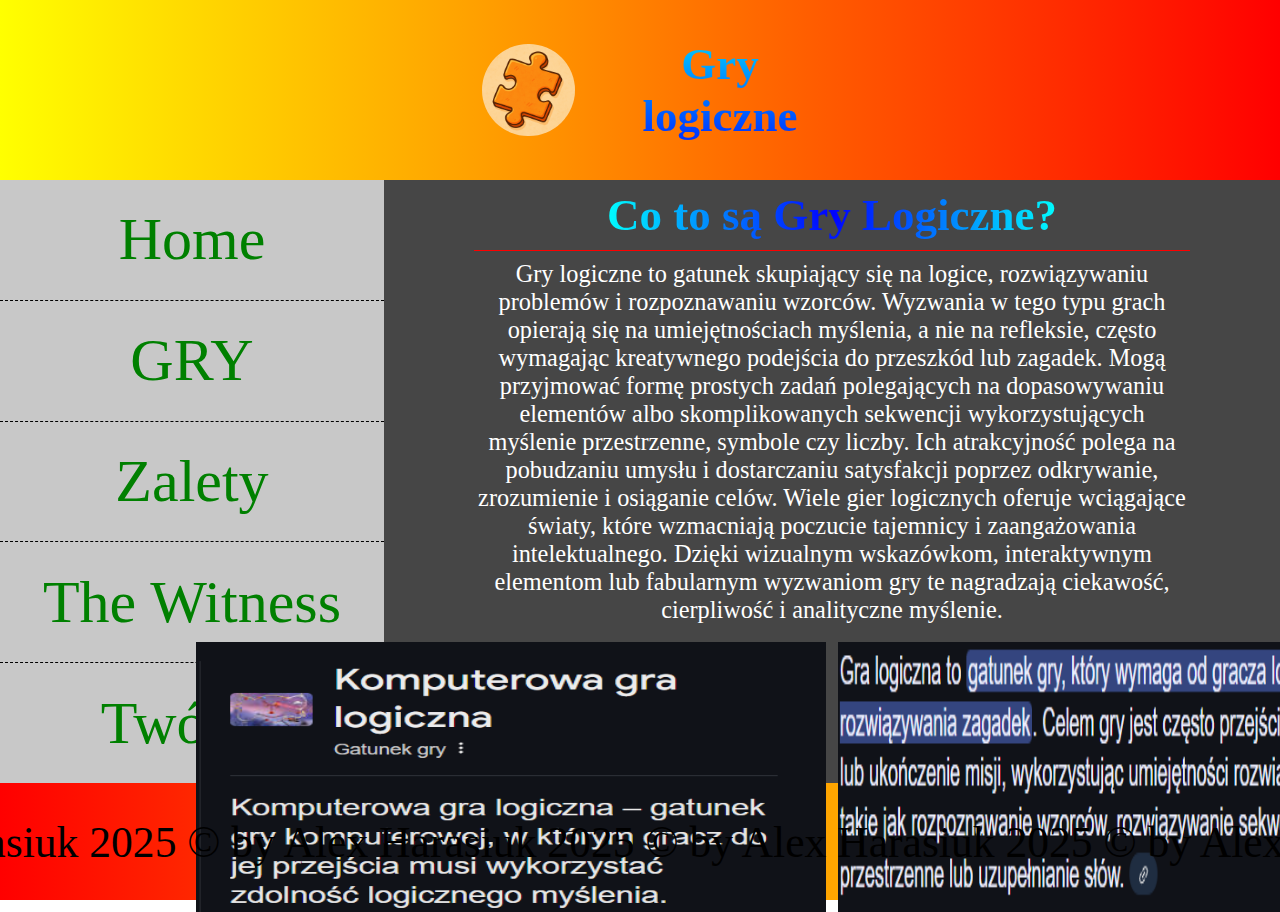
<file: index.html>
<!DOCTYPE html>
<html lang="pl">
<head>
    <meta charset="UTF-8">
    <link rel="stylesheet" href ="style.css">
    <link rel="icon" href="Multimedia/Zdjęcia/puzzle.png">
    <meta name="viewport" content="width=device-width, initial-scale=1.0 , minimal-scale=1.0">
    <title>Gry logiczne - Moje hobby</title>


</head>
<body>
    
<header>


    <figure>
        <img src ="Multimedia/Zdjęcia/puzzle.png" alt="logo" id="logo">
        <figcaption><h1>Gry logiczne</h1></figcaption>
    </figure>


</header>

<nav>
    <a href="index.html">Home</a>
    <a href="gry.html">GRY</a>
    <a href="index.html">Zalety</a>
    <a href="witness.html">The Witness</a>
    <a href="designers.html">Twórcy</a>
    

</nav>
<main id="main-home">

    
    <h1>Co to są Gry Logiczne?</h1>

    <p>Gry logiczne to gatunek skupiający się na logice, rozwiązywaniu problemów i rozpoznawaniu wzorców. Wyzwania w tego typu grach opierają się na umiejętnościach myślenia, a nie na refleksie, często wymagając kreatywnego podejścia do przeszkód lub zagadek. Mogą przyjmować formę prostych zadań polegających na dopasowywaniu elementów albo skomplikowanych sekwencji wykorzystujących myślenie przestrzenne, symbole czy liczby. Ich atrakcyjność polega na pobudzaniu umysłu i dostarczaniu satysfakcji poprzez odkrywanie, zrozumienie i osiąganie celów. Wiele gier logicznych oferuje wciągające światy, które wzmacniają poczucie tajemnicy i zaangażowania intelektualnego. Dzięki wizualnym wskazówkom, interaktywnym elementom lub fabularnym wyzwaniom gry te nagradzają ciekawość, cierpliwość i analityczne myślenie. </p>

    <div id="zdjecia">
        <img src="Multimedia/Zdjęcia/definicja.png" alt="definicja"> <img src="Multimedia/Zdjęcia/gralogiczna.png" alt="gralogiczna">
    </div>
</main>



<footer>
    <p>
        &copy; by Alex Harasiuk 2025 &copy; by Alex Harasiuk 2025 &copy; by Alex Harasiuk 2025 &copy; by Alex Harasiuk 2025
    </p>
</footer>
<script src="anim.js" defer></script>   
</body>
</html>
</file>
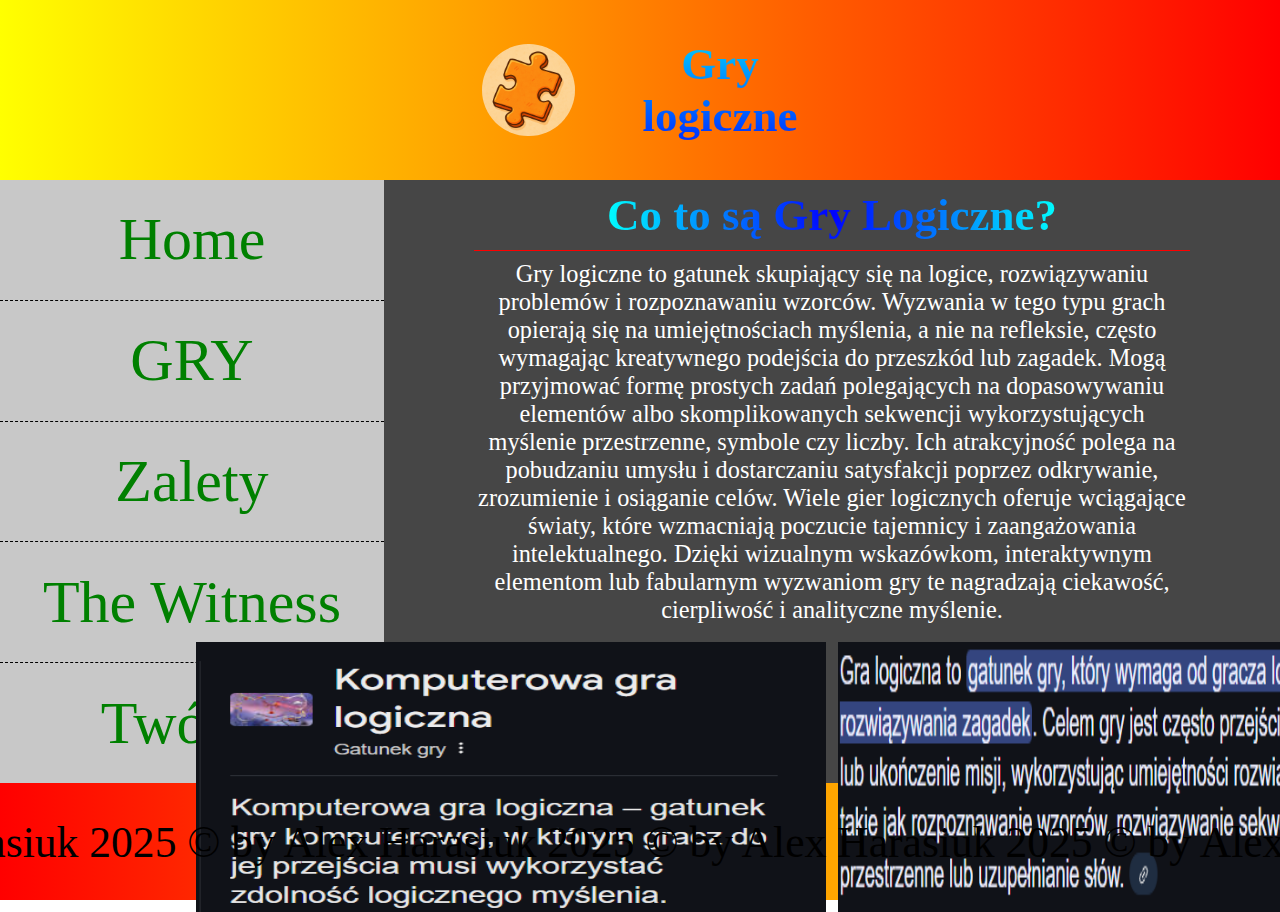
<file: HTML/index.html>
<!DOCTYPE html>
<html lang="pl">
<head>
    <meta charset="UTF-8">
    <link rel="stylesheet" href ="../CSS/style.css">
    <link rel="icon" href="../Multimedia/Zdjęcia/puzzle.png">
    <meta name="viewport" content="width=device-width, initial-scale=1.0 , minimal-scale=1.0">
    <title>Gry logiczne - Moje hobby</title>


</head>
<body>
    
<header>


    <figure>
        <img src ="../Multimedia/Zdjęcia/puzzle.png" alt="logo" id="logo">
        <figcaption><h1>Gry logiczne</h1></figcaption>
    </figure>


</header>

<nav>
    <a href="index.html">Home</a>
    <a href="gry.html">GRY</a>
    <a href="index.html">Zalety</a>
    <a href="witness.html">The Witness</a>
    <a href="designers.html">Twórcy</a>
    

</nav>
<main id="main-home">

    
    <h1>Co to są Gry Logiczne?</h1>

    <p>Gry logiczne to gatunek skupiający się na logice, rozwiązywaniu problemów i rozpoznawaniu wzorców. Wyzwania w tego typu grach opierają się na umiejętnościach myślenia, a nie na refleksie, często wymagając kreatywnego podejścia do przeszkód lub zagadek. Mogą przyjmować formę prostych zadań polegających na dopasowywaniu elementów albo skomplikowanych sekwencji wykorzystujących myślenie przestrzenne, symbole czy liczby. Ich atrakcyjność polega na pobudzaniu umysłu i dostarczaniu satysfakcji poprzez odkrywanie, zrozumienie i osiąganie celów. Wiele gier logicznych oferuje wciągające światy, które wzmacniają poczucie tajemnicy i zaangażowania intelektualnego. Dzięki wizualnym wskazówkom, interaktywnym elementom lub fabularnym wyzwaniom gry te nagradzają ciekawość, cierpliwość i analityczne myślenie. </p>

    <div id="zdjecia">
        <img src="../Multimedia/Zdjęcia/definicja.png" alt="definicja"> <img src="../Multimedia/Zdjęcia/gralogiczna.png" alt="gralogiczna">
    </div>
</main>



<footer>
    <p>
        &copy; by Alex Harasiuk 2025 &copy; by Alex Harasiuk 2025 &copy; by Alex Harasiuk 2025 &copy; by Alex Harasiuk 2025
    </p>
</footer>
<script src="../JS/anim.js" defer></script>   
</body>
</html>
</file>
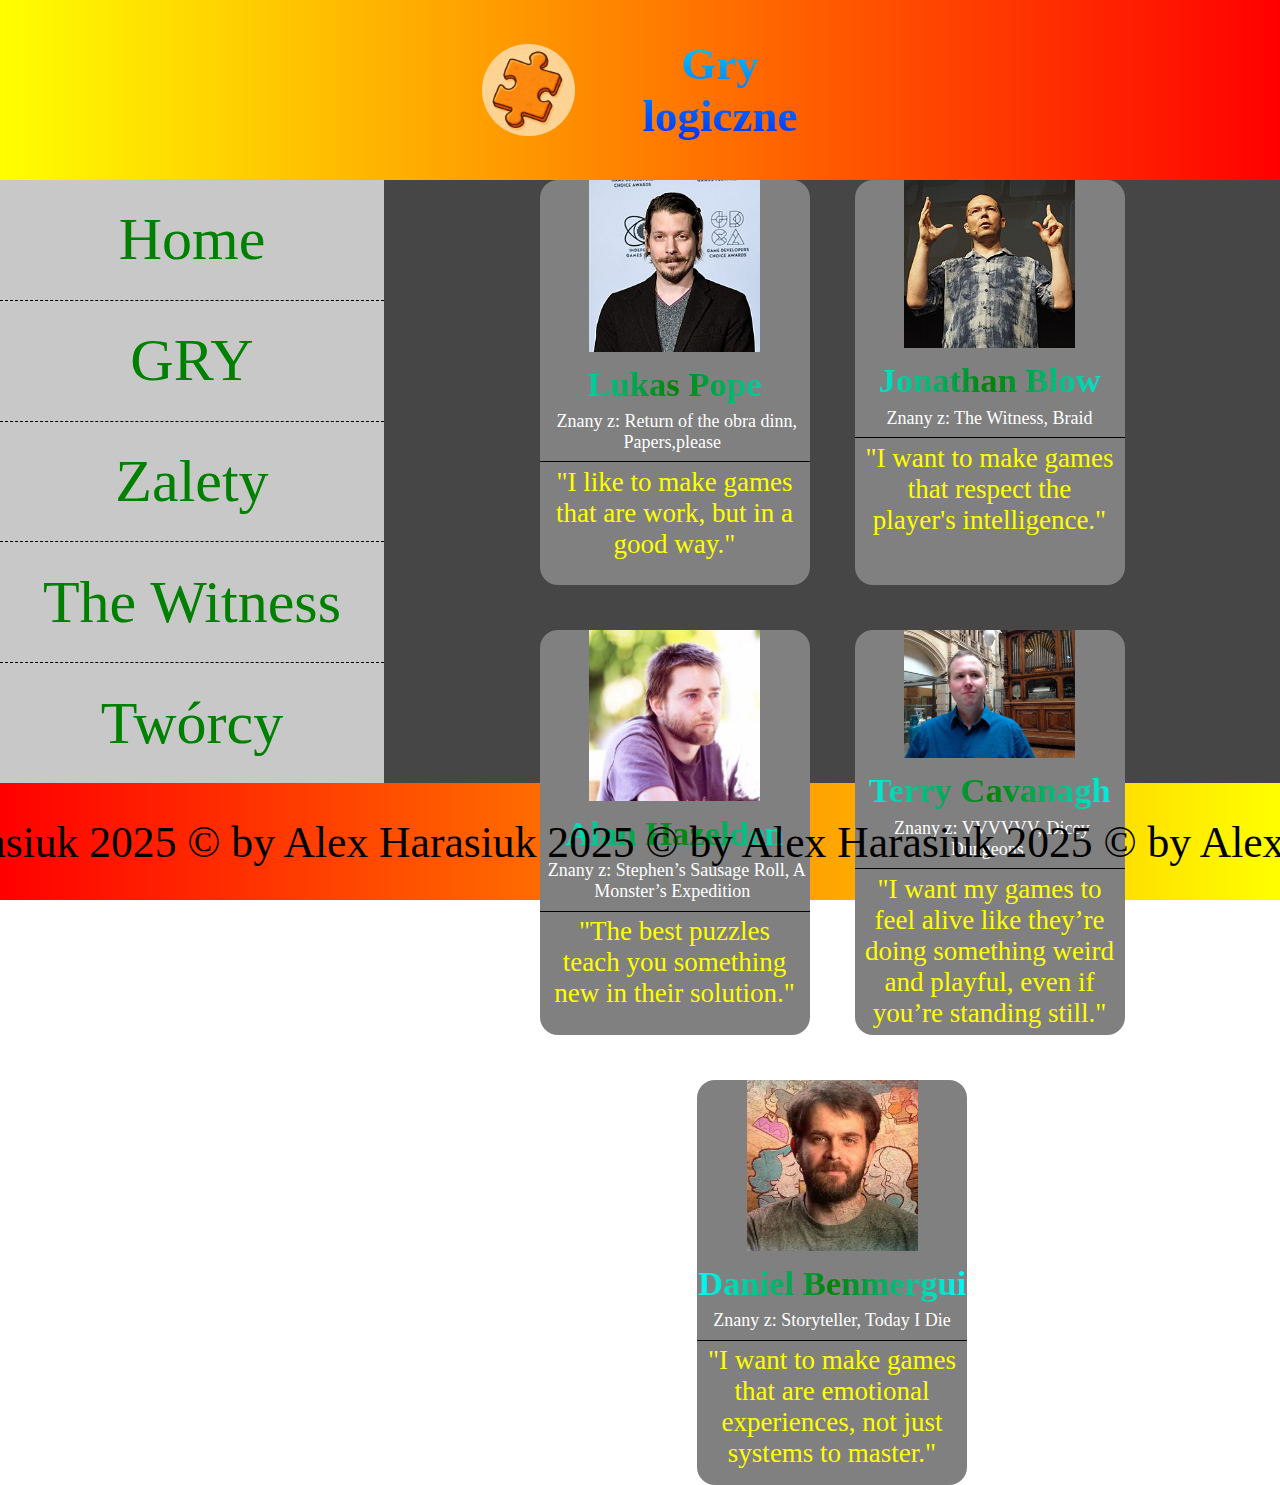
<file: designers.html>
<!DOCTYPE html>
<html lang="pl">
<head>
    <meta charset="UTF-8">
    <link rel="stylesheet" href ="style.css">
    <link rel="icon" href="Multimedia/Zdjęcia/puzzle.png">
    <meta name="viewport" content="width=device-width, initial-scale=1.0 , minimal-scale=1.0">
    <title>Gry logiczne - Moje hobby</title>


</head>
<body>
    
<header>


    <figure>
        <img src ="Multimedia/Zdjęcia/puzzle.png" alt="logo" id="logo">
        <figcaption><h1>Gry logiczne</h1></figcaption>
    </figure>


</header>

<nav>
    <a href="index.html">Home</a>
    <a href="gry.html">GRY</a>
    <a href="index.html">Zalety</a>
    <a href="witness.html">The Witness</a>
    <a href="designers.html">Twórcy</a>

</nav>
<main id="main-designers">

    
        <div class="human">
            <a href="https://en.wikipedia.org/wiki/Lucas_Pope" target="_blank"><img src="Multimedia/Zdjęcia/ludzie/lukas.png" alt="Lukas"></a>
            <h1>Lukas Pope</h1>
            <label>Znany z: Return of the obra dinn, Papers,please</label>
            
            <p>"I like to make games that are work, but in a good way."</p>

        </div>
    

    <div class="human">
        <a href="https://en.wikipedia.org/wiki/Jonathan_Blow" target="_blank"><img src="Multimedia/Zdjęcia/ludzie/jonathan.png" alt="Jonathan"></a>
        <h1>Jonathan Blow</h1>
        <label>Znany z: The Witness, Braid</label>
        
        <p>"I want to make games that respect the player's intelligence."</p>

    </div>

    <div class="human">
        <a href="https://www.wikidata.org/wiki/Q98481223" target="_blank"><img src="Multimedia/Zdjęcia/ludzie/alan.png" alt="Alan"></a>
        <h1>Alan Hazelden</h1>
        <label>Znany z: Stephen’s Sausage Roll, A Monster’s Expedition</label>
        
        <p>"The best puzzles teach you something new in their solution."</p>

    </div>
    <div class="human">
        <a href="https://en.wikipedia.org/wiki/Terry_Cavanagh_(developer)" target="_blank"><img src="Multimedia/Zdjęcia/ludzie/terry.png" alt="Terry"></a>
        <h1> Terry Cavanagh</h1>
        <label>Znany z: VVVVVV, Dicey Dungeons</label>
        
        <p>"I want my games to feel alive like they’re doing something weird and playful, even if you’re standing still."</p>

    </div>

     <div class="human">
        <a href="https://en.wikipedia.org/wiki/Daniel_Benmergui" target="_blank"><img src="Multimedia/Zdjęcia/ludzie/daniel.png" alt="Daniel"></a>
        <h1>Daniel Benmergui</h1>
        <label>Znany z: Storyteller, Today I Die</label>
        
        <p>"I want to make games that are emotional experiences, not just systems to master."</p>

    </div>

    
</main>



<footer>
    <p>
        &copy; by Alex Harasiuk 2025 &copy; by Alex Harasiuk 2025 &copy; by Alex Harasiuk 2025 &copy; by Alex Harasiuk 2025
    </p>
</footer>
<script src="anim.js" defer></script>
</body>
</html>
</file>
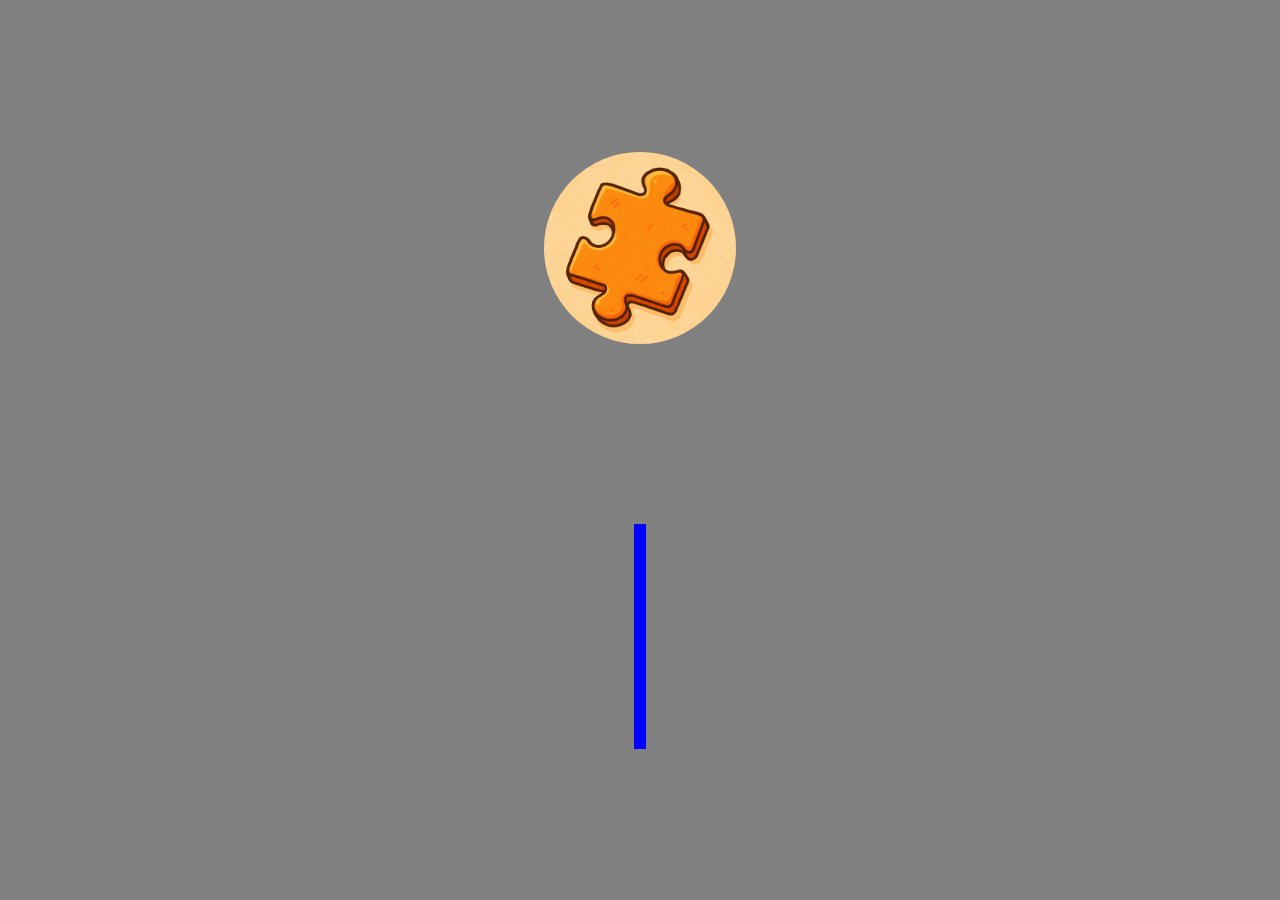
<file: game.html>
<!DOCTYPE html>
<html lang="pl">
<head>
    <meta charset="UTF-8">
    <meta name="viewport" content="width=device-width, initial-scale=1.0">
    <link rel="stylesheet" href="game.css">
    <title>Game</title>
</head>

<body>
    <section>
        <img src ="Multimedia/Zdjęcia/puzzle.png" alt="log" id="log">
        <div id="knife"></div>
    </section>





</body>
</html>
</file>
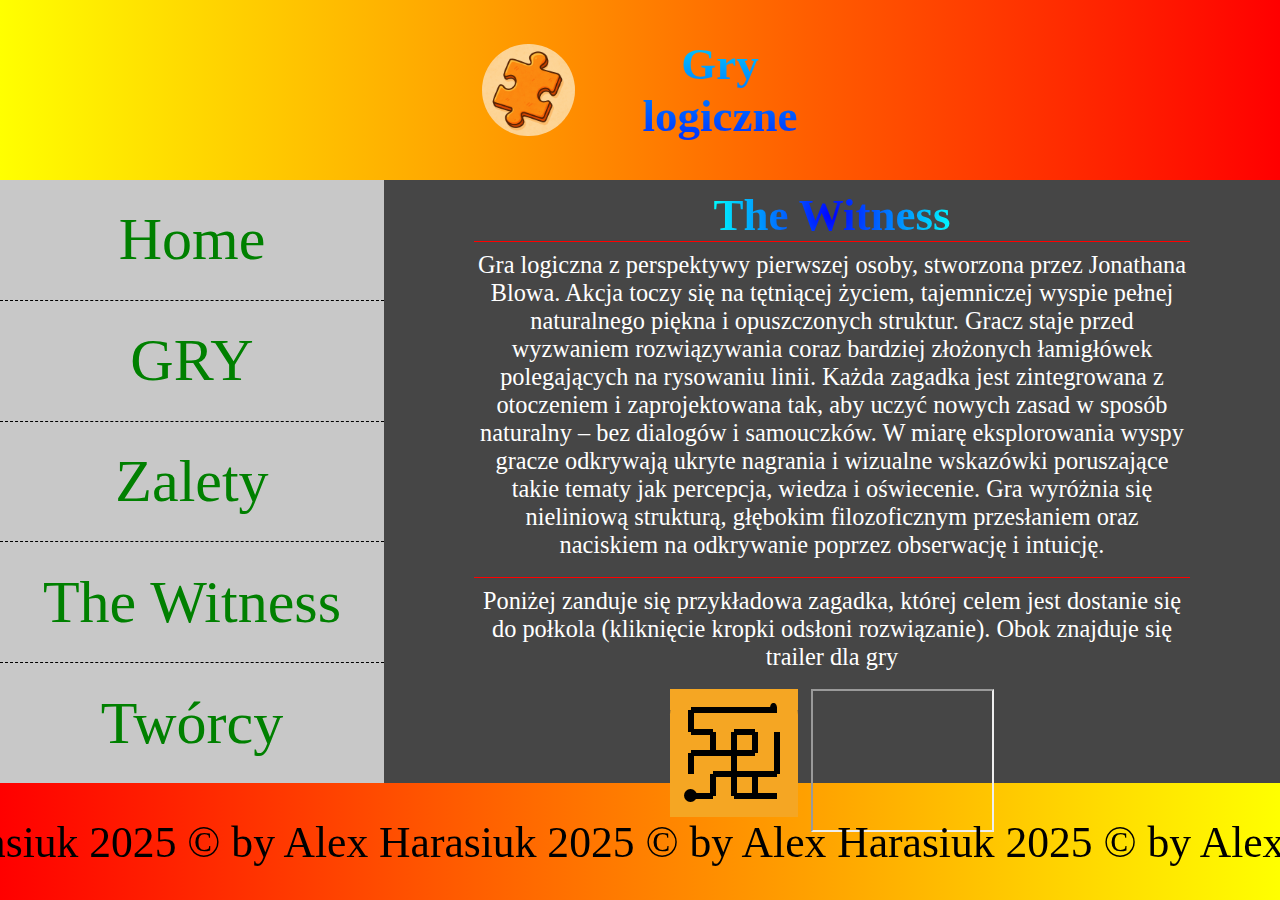
<file: witness.html>
<!DOCTYPE html>
<html lang="pl">
<head>
    <meta charset="UTF-8">
    <link rel="stylesheet" href ="style.css">
    <link rel="icon" href="Multimedia/Zdjęcia/puzzle.png">
    <meta name="viewport" content="width=device-width, initial-scale=1.0 , minimal-scale=1.0">
    <title>Gry logiczne - Moje hobby</title>


</head>
<body>

<header>


    <figure>
        <img src ="Multimedia/Zdjęcia/puzzle.png" alt="logo" id="logo">
        <figcaption><h1>Gry logiczne</h1></figcaption>
    </figure>


</header>

<nav>
    <a href="index.html">Home</a>
    <a href="gry.html">GRY</a>
    <a href="zalety.html">Zalety</a>
    <a href="witness.html">The Witness</a>
    <a href="designers.html">Twórcy</a>
    

</nav>
<main id="main-puzzle">

    
    <h1>The Witness</h1>

    <p>Gra logiczna z perspektywy pierwszej osoby, stworzona przez Jonathana Blowa. Akcja toczy się na tętniącej życiem, tajemniczej wyspie pełnej naturalnego piękna i opuszczonych struktur. Gracz staje przed wyzwaniem rozwiązywania coraz bardziej złożonych łamigłówek polegających na rysowaniu linii. Każda zagadka jest zintegrowana z otoczeniem i zaprojektowana tak, aby uczyć nowych zasad w sposób naturalny – bez dialogów i samouczków.

    W miarę eksplorowania wyspy gracze odkrywają ukryte nagrania i wizualne wskazówki poruszające takie tematy jak percepcja, wiedza i oświecenie. Gra wyróżnia się nieliniową strukturą, głębokim filozoficznym przesłaniem oraz naciskiem na odkrywanie poprzez obserwację i intuicję.</p>
    <p>Poniżej zanduje się przykładowa zagadka, której celem jest dostanie się do połkola (kliknięcie kropki odsłoni rozwiązanie). Obok znajduje się trailer dla gry</p>

    <div id="content">
        <div class="grid">
            <div class="cellus"></div>
            <div class="cellus borderbottom path"></div>
            <div class="cellus borderbottom path"></div>
            <div class="cellus borderbottom path"></div>
            <div class="cellus borderbottom path"></div>
            <div class="cellus"></div>
            
            <div class="cell borderright path"></div>
            <div class="cell bordertop borderleft borderbottom path"></div>
            <div class="cell bordertop path"></div>
            <div class="cell bordertop path permabottom"></div>
            <div class="cell bordertop path"><div id="endDot"></div></div>
            <div class="cell"></div>
            
            <div class="cellus"></div>
            <div class="cell bordertop borderright path permabottom"></div>
            <div class="cell borderleft borderbottom path permaright"></div>
            <div class="cell borderbottom bordertop borderright borderleft"></div>
            <div class="cell borderright borderleft"></div>
            <div class="cellus borderleft"></div>
            
            <div class="cellus borderright"></div>
            <div class="cell bordertop borderleft"></div>
            <div class="cell borderbottom borderright bordertop path"></div>
            <div class="cell borderleft path permabottom permatop"></div>
            <div class="cell borderright permabottom"></div>
            <div class="cellus borderleft"></div>
            
            <div class="cellus"></div>
            <div class="cell borderbottom borderright path"><div id="startDot"></div></div>
            <div class="cell bordertop borderleft path permaright"></div>
            <div class="cell borderbottom bordertop borderright borderleft"></div>
            <div class="cell borderleft borderbottom bordertop"></div>
            <div class="cellus"></div>
            
            <div class="cellus"></div>
            <div class="cellus bordertop path"></div>
            <div class="cellus"></div>
            <div class="cellus bordertop"></div>
            <div class="cellus bordertop"></div>
            <div class="cellus"></div>
        </div>

        <iframe style="width: 20%; max-height: 90%; height: 90%;"  src="https://www.youtube.com/embed/ul7kNFD6noU?si=cA_-aClSBAxzO5Ge"></iframe>
    </div>
    
    

</main>



<footer>
    <p>
        &copy; by Alex Harasiuk 2025 &copy; by Alex Harasiuk 2025 &copy; by Alex Harasiuk 2025 &copy; by Alex Harasiuk 2025
    </p>
</footer>
<script src="witness.js" defer></script>
<script src="anim.js" defer></script>
</body>
</html>
</file>
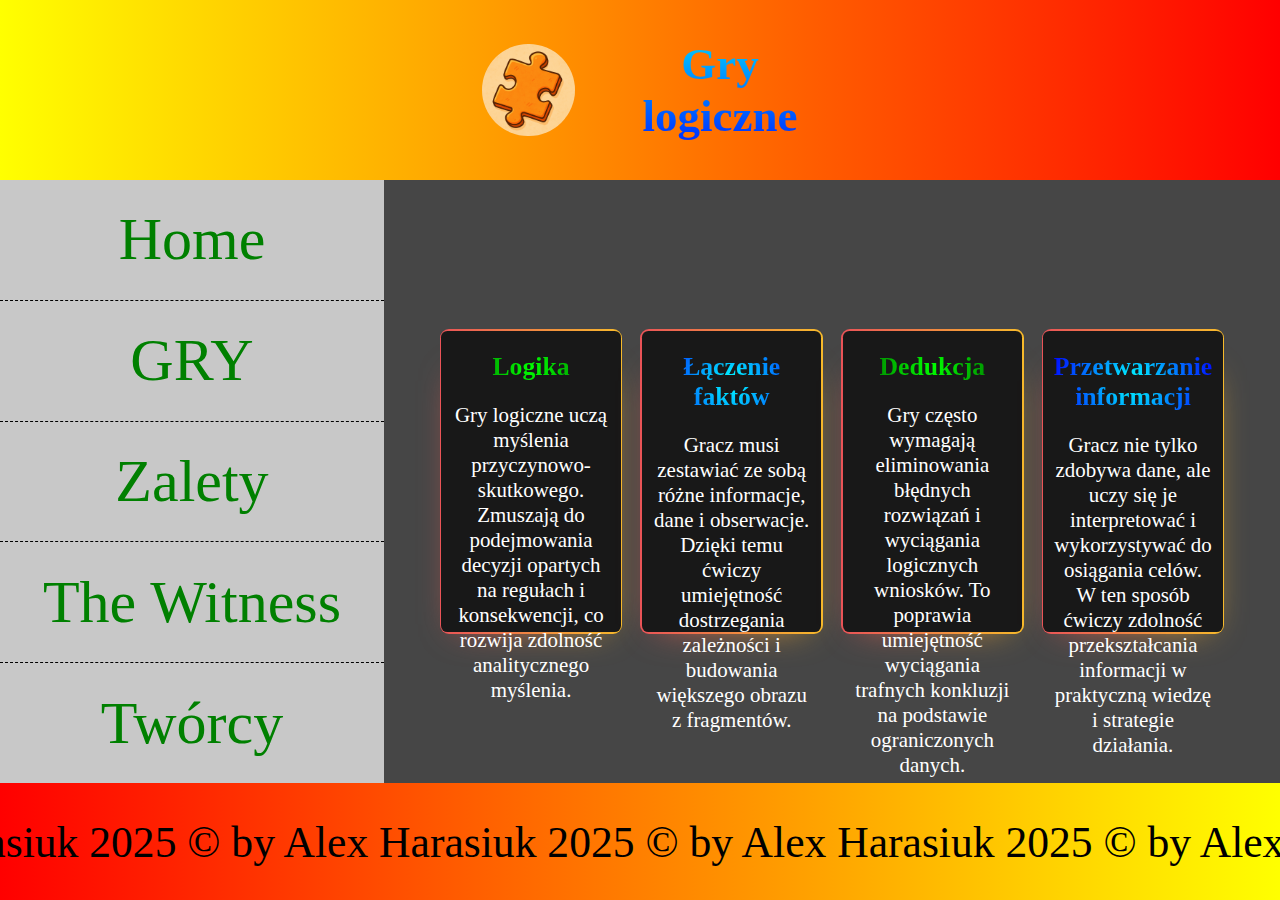
<file: zalety.html>
<!DOCTYPE html>
<html lang="pl">
<head>
    <meta charset="UTF-8">
    <link rel="stylesheet" href ="style.css">
    <link rel="icon" href="Multimedia/Zdjęcia/puzzle.png">
    <meta name="viewport" content="width=device-width, initial-scale=1.0 , minimal-scale=1.0">
    <title>Gry logiczne - Moje hobby</title>


</head>
<body>
    

<header>


    <figure>
        <img src ="Multimedia/Zdjęcia/puzzle.png" alt="logo" id="logo">
        <figcaption><h1>Gry logiczne</h1></figcaption>
    </figure>


</header>

<nav>
    <a href="index.html">Home</a>
    <a href="gry.html">GRY</a>
    <a href="zalety.html">Zalety</a>
    <a href="witness.html">The Witness</a>
    <a href="designers.html">Twórcy</a>
    

</nav>
<main id="main-section">

    
    

    
    <section>
        <div class="card-info">
            <h2>Logika</h2>
            <p>Gry logiczne uczą myślenia przyczynowo-skutkowego. Zmuszają do podejmowania decyzji opartych na regułach i konsekwencji, co rozwija zdolność analitycznego myślenia.</p>
        </div>
        
    </section>

    <section>
        <div class="card-info">
            <h2>Łączenie faktów</h2>
            <p>Gracz musi zestawiać ze sobą różne informacje, dane i obserwacje. Dzięki temu ćwiczy umiejętność dostrzegania zależności i budowania większego obrazu z fragmentów.</p>
        </div>
        
    </section>

    <section>
        <div class="card-info">
            <h2>Dedukcja</h2>
            <p>Gry często wymagają eliminowania błędnych rozwiązań i wyciągania logicznych wniosków. To poprawia umiejętność wyciągania trafnych konkluzji na podstawie ograniczonych danych.</p>
        </div>
        
    </section>

    <section>
        <div class="card-info">
            <h2>Przetwarzanie informacji </h2>
            <p>Gracz nie tylko zdobywa dane, ale uczy się je interpretować i wykorzystywać do osiągania celów. W ten sposób ćwiczy zdolność przekształcania informacji w praktyczną wiedzę i strategie działania.</p>
        </div>
        
    </section>


</main>



<footer>
    <p>
        &copy; by Alex Harasiuk 2025 &copy; by Alex Harasiuk 2025 &copy; by Alex Harasiuk 2025 &copy; by Alex Harasiuk 2025
    </p>
</footer>
<script src="anim.js" defer></script>
</body>
</html>
</file>
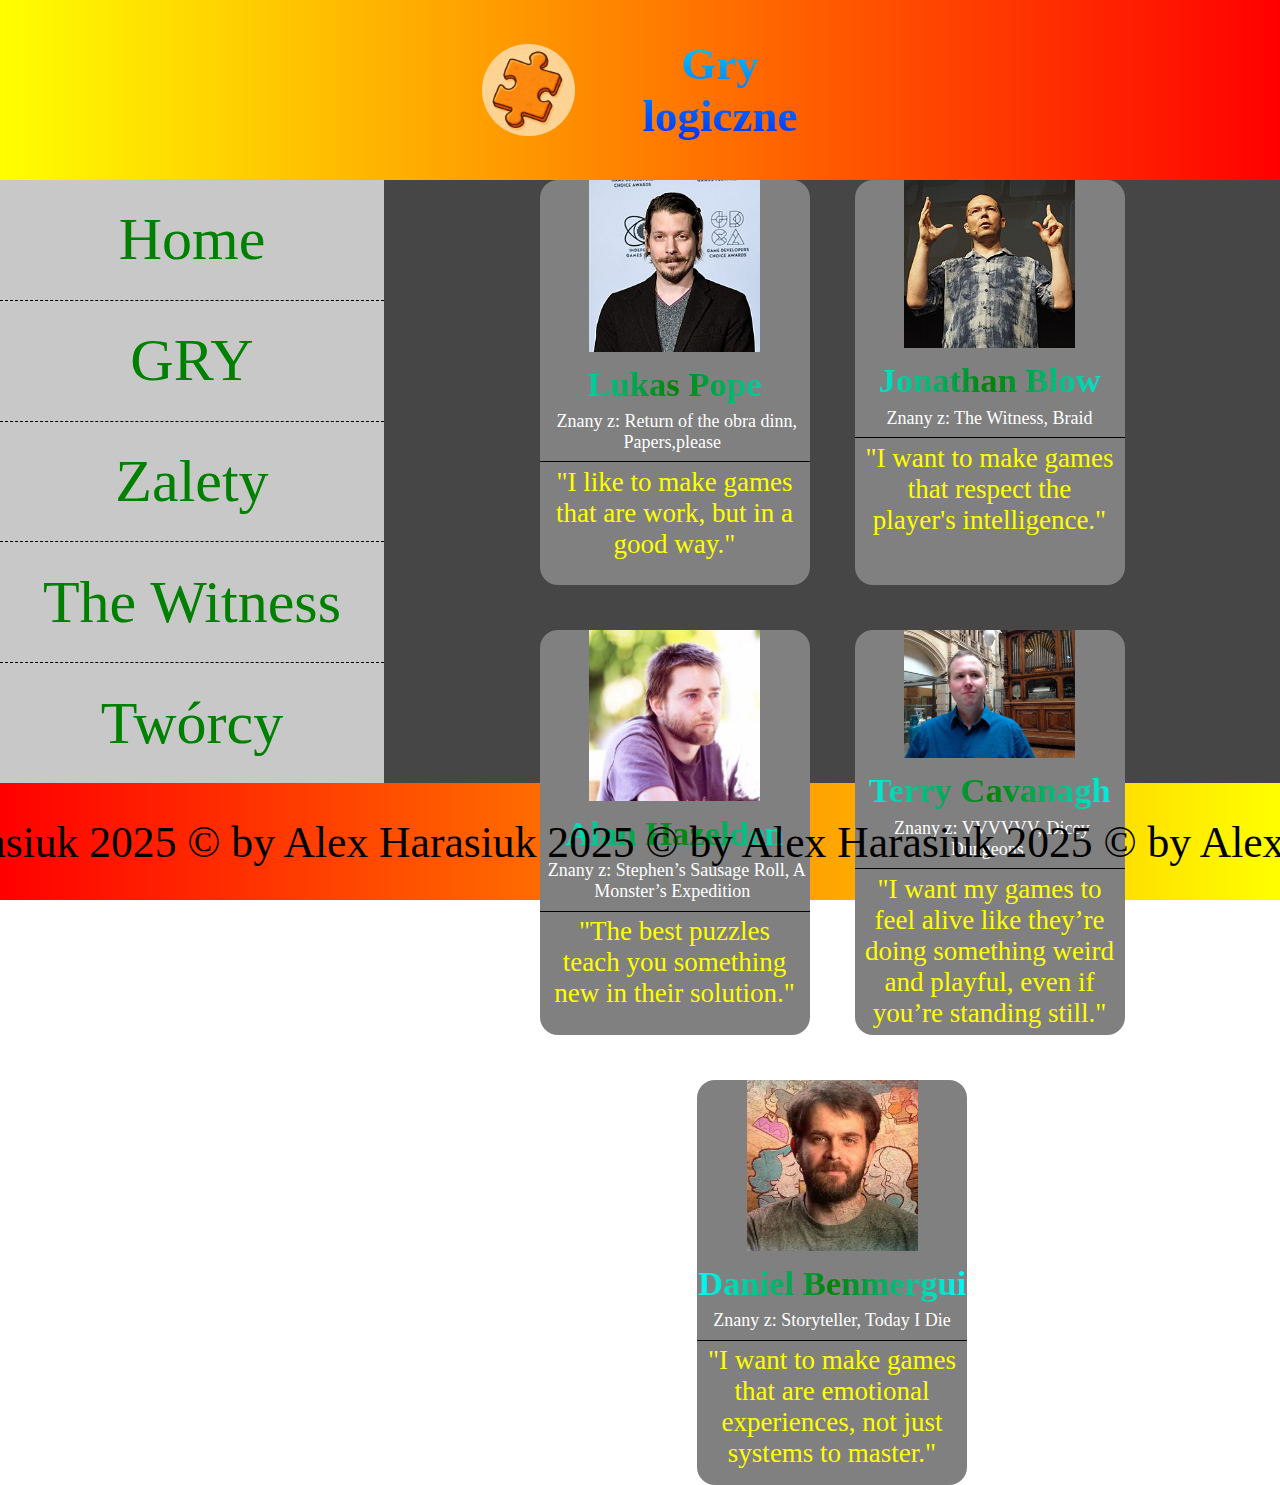
<file: HTML/designers.html>
<!DOCTYPE html>
<html lang="pl">
<head>
    <meta charset="UTF-8">
    <link rel="stylesheet" href ="../CSS/style.css">
    <link rel="icon" href="../Multimedia/Zdjęcia/puzzle.png">
    <meta name="viewport" content="width=device-width, initial-scale=1.0 , minimal-scale=1.0">
    <title>Gry logiczne - Moje hobby</title>


</head>
<body>
    
<header>


    <figure>
        <img src ="../Multimedia/Zdjęcia/puzzle.png" alt="logo" id="logo">
        <figcaption><h1>Gry logiczne</h1></figcaption>
    </figure>


</header>

<nav>
    <a href="index.html">Home</a>
    <a href="gry.html">GRY</a>
    <a href="index.html">Zalety</a>
    <a href="witness.html">The Witness</a>
    <a href="designers.html">Twórcy</a>

</nav>
<main id="main-designers">

    
        <div class="human">
            <a href="https://en.wikipedia.org/wiki/Lucas_Pope" target="_blank"><img src="../Multimedia/Zdjęcia/ludzie/lukas.png" alt="Lukas"></a>
            <h1>Lukas Pope</h1>
            <label>Znany z: Return of the obra dinn, Papers,please</label>
            
            <p>"I like to make games that are work, but in a good way."</p>

        </div>
    

    <div class="human">
        <a href="https://en.wikipedia.org/wiki/Jonathan_Blow" target="_blank"><img src="../Multimedia/Zdjęcia/ludzie/jonathan.png" alt="Jonathan"></a>
        <h1>Jonathan Blow</h1>
        <label>Znany z: The Witness, Braid</label>
        
        <p>"I want to make games that respect the player's intelligence."</p>

    </div>

    <div class="human">
        <a href="https://www.wikidata.org/wiki/Q98481223" target="_blank"><img src="../Multimedia/Zdjęcia/ludzie/alan.png" alt="Alan"></a>
        <h1>Alan Hazelden</h1>
        <label>Znany z: Stephen’s Sausage Roll, A Monster’s Expedition</label>
        
        <p>"The best puzzles teach you something new in their solution."</p>

    </div>
    <div class="human">
        <a href="https://en.wikipedia.org/wiki/Terry_Cavanagh_(developer)" target="_blank"><img src="../Multimedia/Zdjęcia/ludzie/terry.png" alt="Terry"></a>
        <h1> Terry Cavanagh</h1>
        <label>Znany z: VVVVVV, Dicey Dungeons</label>
        
        <p>"I want my games to feel alive like they’re doing something weird and playful, even if you’re standing still."</p>

    </div>

     <div class="human">
        <a href="https://en.wikipedia.org/wiki/Daniel_Benmergui" target="_blank"><img src="../Multimedia/Zdjęcia/ludzie/daniel.png" alt="Daniel"></a>
        <h1>Daniel Benmergui</h1>
        <label>Znany z: Storyteller, Today I Die</label>
        
        <p>"I want to make games that are emotional experiences, not just systems to master."</p>

    </div>

    
</main>



<footer>
    <p>
        &copy; by Alex Harasiuk 2025 &copy; by Alex Harasiuk 2025 &copy; by Alex Harasiuk 2025 &copy; by Alex Harasiuk 2025
    </p>
</footer>
<script src="../JS/anim.js" defer></script>
</body>
</html>
</file>
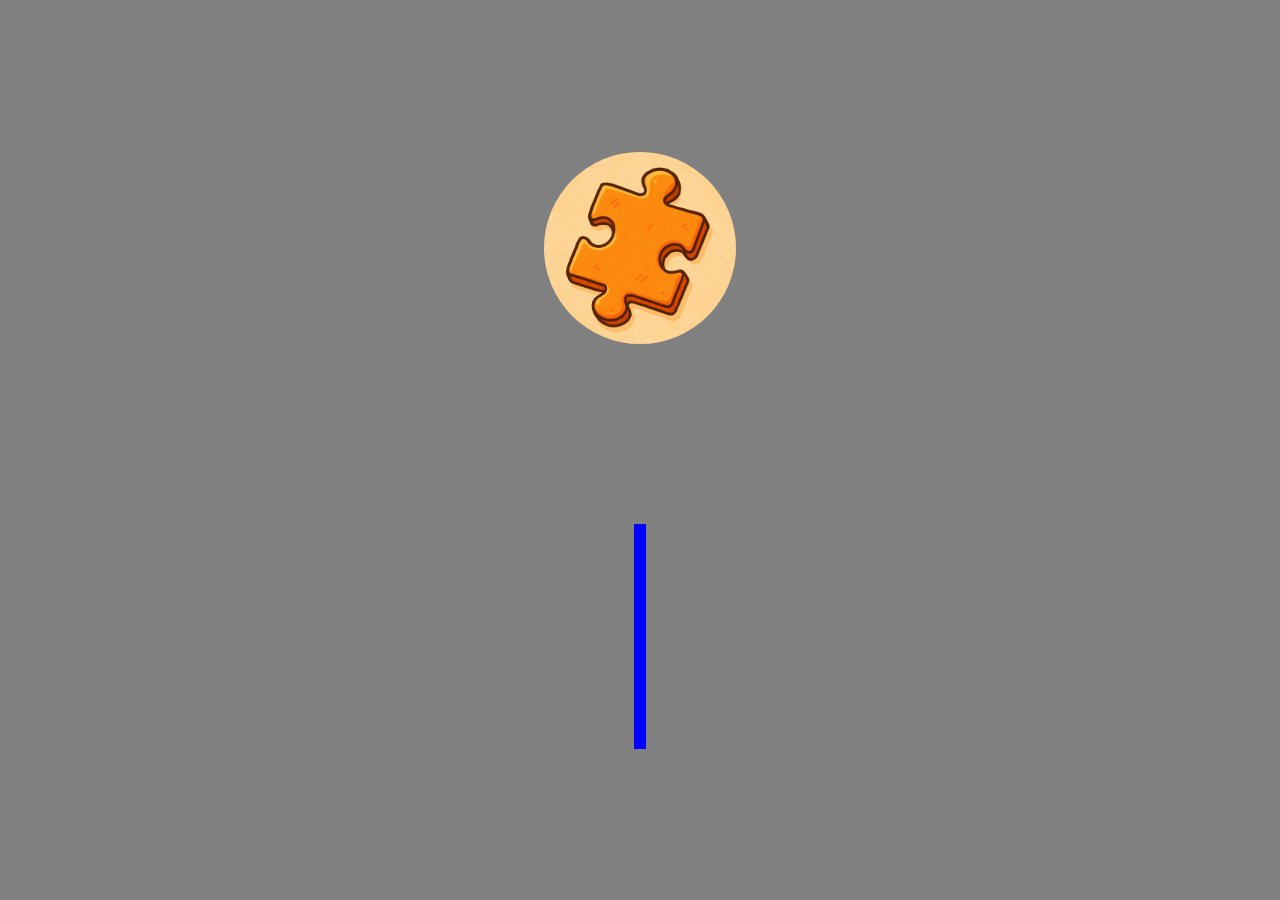
<file: HTML/game.html>
<!DOCTYPE html>
<html lang="pl">
<head>
    <meta charset="UTF-8">
    <meta name="viewport" content="width=device-width, initial-scale=1.0">
    <link rel="stylesheet" href="../CSS/game.css">
    <title>Game</title>
</head>

<body>
    <section>
        <img src ="../Multimedia/Zdjęcia/puzzle.png" alt="log" id="log">
        <div id="knife"></div>
    </section>





</body>
</html>
</file>
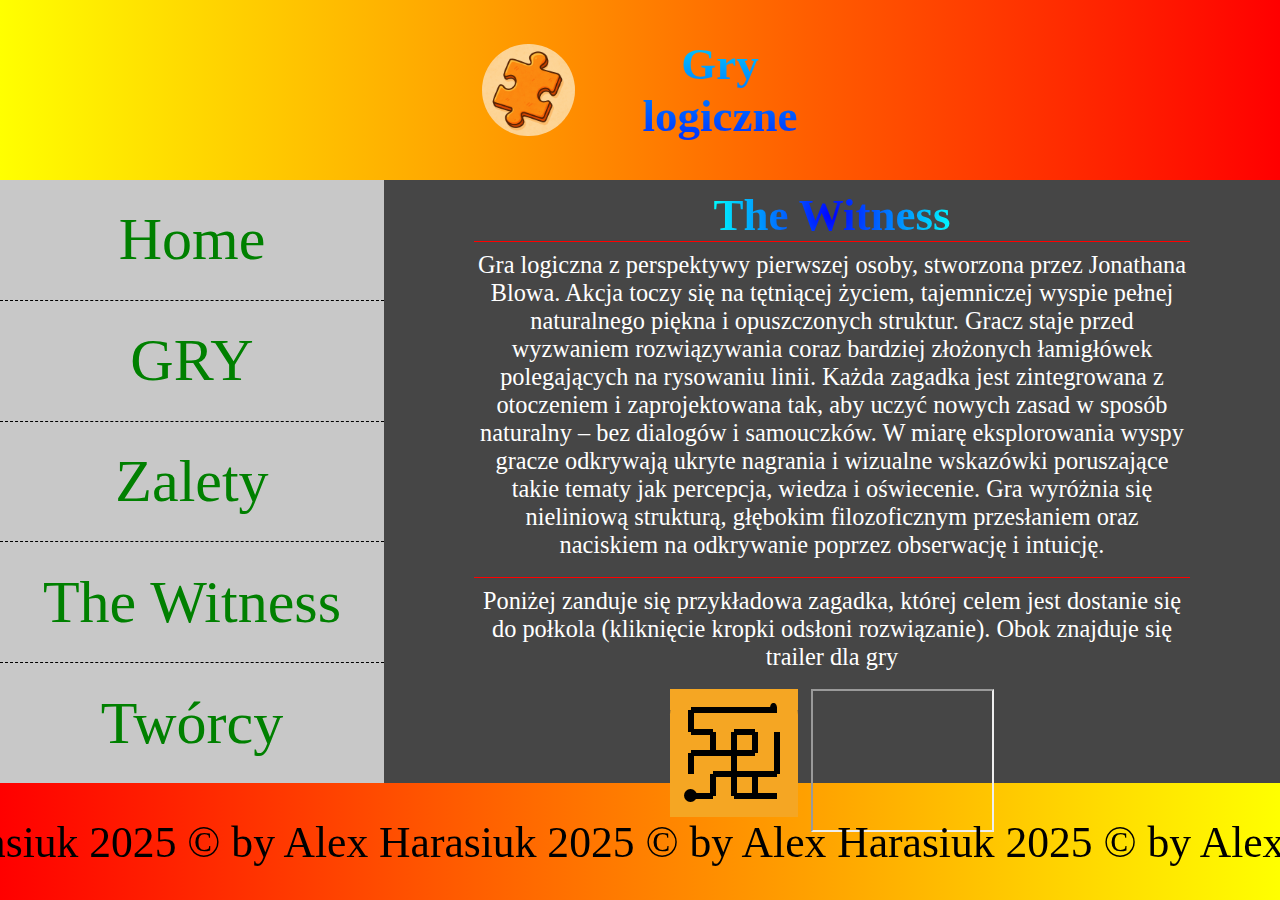
<file: HTML/witness.html>
<!DOCTYPE html>
<html lang="pl">
<head>
    <meta charset="UTF-8">
    <link rel="stylesheet" href ="../CSS/style.css">
    <link rel="icon" href="../Multimedia/Zdjęcia/puzzle.png">
    <meta name="viewport" content="width=device-width, initial-scale=1.0 , minimal-scale=1.0">
    <title>Gry logiczne - Moje hobby</title>


</head>
<body>

<header>


    <figure>
        <img src ="../Multimedia/Zdjęcia/puzzle.png" alt="logo" id="logo">
        <figcaption><h1>Gry logiczne</h1></figcaption>
    </figure>


</header>

<nav>
    <a href="index.html">Home</a>
    <a href="gry.html">GRY</a>
    <a href="zalety.html">Zalety</a>
    <a href="witness.html">The Witness</a>
    <a href="designers.html">Twórcy</a>
    

</nav>
<main id="main-puzzle">

    
    <h1>The Witness</h1>

    <p>Gra logiczna z perspektywy pierwszej osoby, stworzona przez Jonathana Blowa. Akcja toczy się na tętniącej życiem, tajemniczej wyspie pełnej naturalnego piękna i opuszczonych struktur. Gracz staje przed wyzwaniem rozwiązywania coraz bardziej złożonych łamigłówek polegających na rysowaniu linii. Każda zagadka jest zintegrowana z otoczeniem i zaprojektowana tak, aby uczyć nowych zasad w sposób naturalny – bez dialogów i samouczków.

    W miarę eksplorowania wyspy gracze odkrywają ukryte nagrania i wizualne wskazówki poruszające takie tematy jak percepcja, wiedza i oświecenie. Gra wyróżnia się nieliniową strukturą, głębokim filozoficznym przesłaniem oraz naciskiem na odkrywanie poprzez obserwację i intuicję.</p>
    <p>Poniżej zanduje się przykładowa zagadka, której celem jest dostanie się do połkola (kliknięcie kropki odsłoni rozwiązanie). Obok znajduje się trailer dla gry</p>

    <div id="content">
        <div class="grid">
            <div class="cellus"></div>
            <div class="cellus borderbottom path"></div>
            <div class="cellus borderbottom path"></div>
            <div class="cellus borderbottom path"></div>
            <div class="cellus borderbottom path"></div>
            <div class="cellus"></div>
            
            <div class="cell borderright path"></div>
            <div class="cell bordertop borderleft borderbottom path"></div>
            <div class="cell bordertop path"></div>
            <div class="cell bordertop path permabottom"></div>
            <div class="cell bordertop path"><div id="endDot"></div></div>
            <div class="cell"></div>
            
            <div class="cellus"></div>
            <div class="cell bordertop borderright path permabottom"></div>
            <div class="cell borderleft borderbottom path permaright"></div>
            <div class="cell borderbottom bordertop borderright borderleft"></div>
            <div class="cell borderright borderleft"></div>
            <div class="cellus borderleft"></div>
            
            <div class="cellus borderright"></div>
            <div class="cell bordertop borderleft"></div>
            <div class="cell borderbottom borderright bordertop path"></div>
            <div class="cell borderleft path permabottom permatop"></div>
            <div class="cell borderright permabottom"></div>
            <div class="cellus borderleft"></div>
            
            <div class="cellus"></div>
            <div class="cell borderbottom borderright path"><div id="startDot"></div></div>
            <div class="cell bordertop borderleft path permaright"></div>
            <div class="cell borderbottom bordertop borderright borderleft"></div>
            <div class="cell borderleft borderbottom bordertop"></div>
            <div class="cellus"></div>
            
            <div class="cellus"></div>
            <div class="cellus bordertop path"></div>
            <div class="cellus"></div>
            <div class="cellus bordertop"></div>
            <div class="cellus bordertop"></div>
            <div class="cellus"></div>
        </div>

        <iframe style="width: 20%; max-height: 90%; height: 90%;"  src="https://www.youtube.com/embed/ul7kNFD6noU?si=cA_-aClSBAxzO5Ge"></iframe>
    </div>
    
    

</main>



<footer>
    <p>
        &copy; by Alex Harasiuk 2025 &copy; by Alex Harasiuk 2025 &copy; by Alex Harasiuk 2025 &copy; by Alex Harasiuk 2025
    </p>
</footer>
<script src="../JS/witness.js" defer></script>
<script src="../JS/anim.js" defer></script>
</body>
</html>
</file>
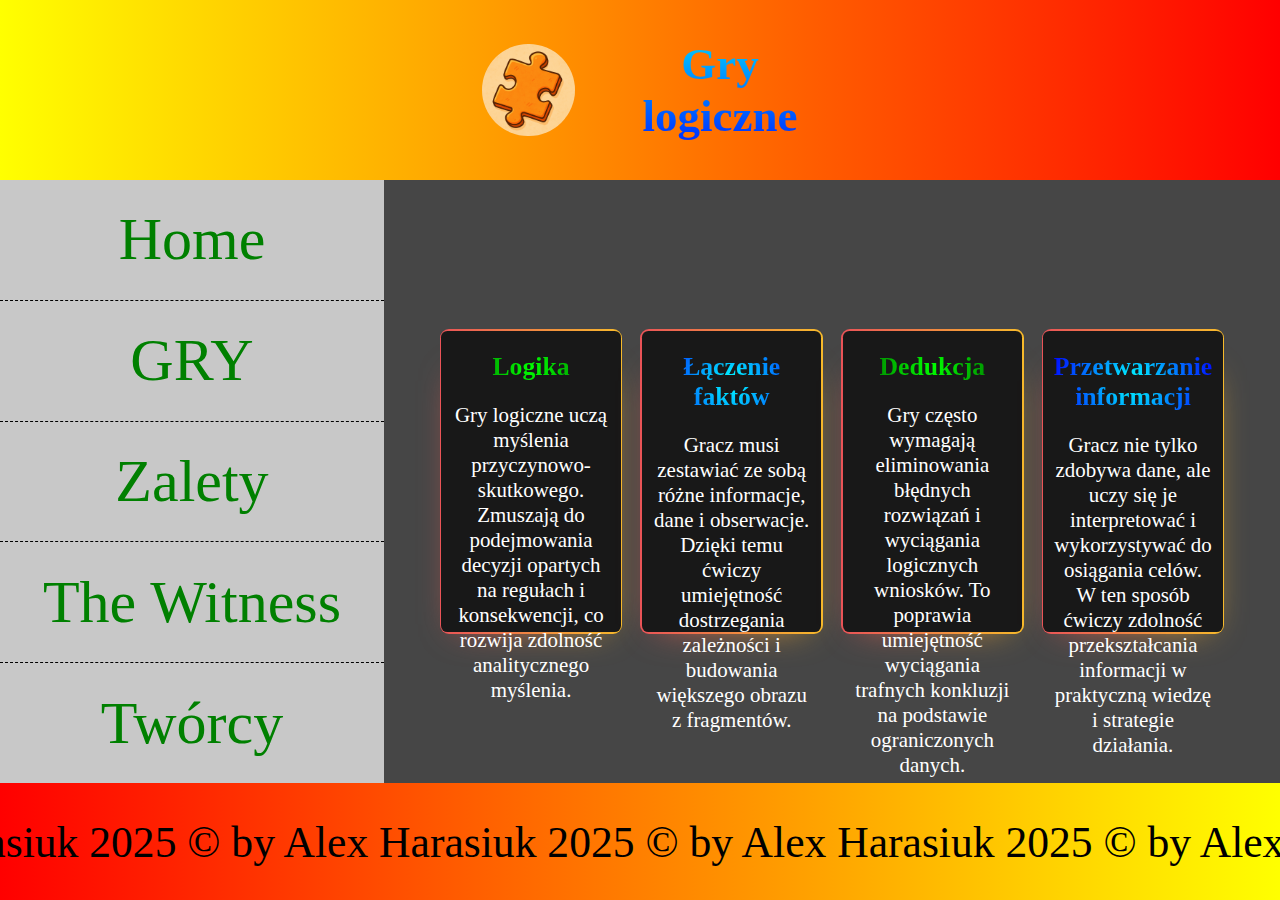
<file: HTML/zalety.html>
<!DOCTYPE html>
<html lang="pl">
<head>
    <meta charset="UTF-8">
    <link rel="stylesheet" href ="../CSS/style.css">
    <link rel="icon" href="../Multimedia/Zdjęcia/puzzle.png">
    <meta name="viewport" content="width=device-width, initial-scale=1.0 , minimal-scale=1.0">
    <title>Gry logiczne - Moje hobby</title>


</head>
<body>
    

<header>


    <figure>
        <img src ="../Multimedia/Zdjęcia/puzzle.png" alt="logo" id="logo">
        <figcaption><h1>Gry logiczne</h1></figcaption>
    </figure>


</header>

<nav>
    <a href="index.html">Home</a>
    <a href="gry.html">GRY</a>
    <a href="zalety.html">Zalety</a>
    <a href="witness.html">The Witness</a>
    <a href="designers.html">Twórcy</a>
    

</nav>
<main id="main-section">

    
    

    
    <section>
        <div class="card-info">
            <h2>Logika</h2>
            <p>Gry logiczne uczą myślenia przyczynowo-skutkowego. Zmuszają do podejmowania decyzji opartych na regułach i konsekwencji, co rozwija zdolność analitycznego myślenia.</p>
        </div>
        
    </section>

    <section>
        <div class="card-info">
            <h2>Łączenie faktów</h2>
            <p>Gracz musi zestawiać ze sobą różne informacje, dane i obserwacje. Dzięki temu ćwiczy umiejętność dostrzegania zależności i budowania większego obrazu z fragmentów.</p>
        </div>
        
    </section>

    <section>
        <div class="card-info">
            <h2>Dedukcja</h2>
            <p>Gry często wymagają eliminowania błędnych rozwiązań i wyciągania logicznych wniosków. To poprawia umiejętność wyciągania trafnych konkluzji na podstawie ograniczonych danych.</p>
        </div>
        
    </section>

    <section>
        <div class="card-info">
            <h2>Przetwarzanie informacji </h2>
            <p>Gracz nie tylko zdobywa dane, ale uczy się je interpretować i wykorzystywać do osiągania celów. W ten sposób ćwiczy zdolność przekształcania informacji w praktyczną wiedzę i strategie działania.</p>
        </div>
        
    </section>


</main>



<footer>
    <p>
        &copy; by Alex Harasiuk 2025 &copy; by Alex Harasiuk 2025 &copy; by Alex Harasiuk 2025 &copy; by Alex Harasiuk 2025
    </p>
</footer>
<script src="../JS/anim.js" defer></script>
</body>
</html>
</file>
<file: style.css>
body {height: 100%; width: 100%; overflow: hidden; margin: 0 auto;}
html {height:100%}

:root
{
    --nav-color: rgb(200,200,200);
    --backgroundColor: rgb(70,70,70);
    --BackgroundHeader: linear-gradient(to right, yellow 0%, red 100%);
    --BackgroundFooter: linear-gradient(to left, yellow 0%, red 100%);
    
    --grid-color: #f5a623;
    --path-color: yellow;
    --border-color: black;
    --transition-time: 1s;

    --animation-time: 15s;
    
}


@keyframes rot 
{
    0% {transform: rotate(0deg);}
    25% {transform: rotate(90deg);}
    50% {transform: rotate(180deg);}
    75% {transform: rotate(270deg);}
    100% {transform: rotate(360deg);}  

}

figure 
{
    width: 18vw;
    height: 100%;
    margin: 0;
    display: flex;
    gap:5vh;
    align-items: center;
    justify-content: center;
    
}
figure img 
{
    width: 40%;
    height: auto;
    border-radius: 50%;
    animation: rot var(--animation-time) infinite 5s ease;
}
figure img:hover
{
    cursor: pointer;
}
figcaption 
{
    font-size: 2.5vh;
    text-align: center;
    background: linear-gradient(to top, blue, cyan);
    background-clip: text;
    color: transparent;
    margin-left: 10%;
}
header
{
    background: var(--BackgroundHeader);
    height: 20%;

    display: flex;
    justify-content: center;
}
nav
{
    float: left;
    width:30%;
    height: 67%;
    text-align: center;
    display: flex;
    flex-direction: column;


}

nav a
{
    flex: 1;
    display: flex;
    width:100%;
    align-items: center;
    justify-content: center;
    font-size: calc(100vh / 15);

    text-decoration: none;
    border-bottom: 0.2vh dashed black;
    box-sizing: border-box;
    background-color: var(--nav-color);  

    transition: all 0.5s ease;

    color:green;
    
}
nav a:last-child
{
    border-bottom: none;
}


nav a:hover
{
    width: 108%; 
    color:blue;
    background-color: rgb(180,180,180);
}

main
{
    height:67%;
    width:70%;
    background-color: var(--backgroundColor);
    
}

#main-section
{
    display: flex;
    justify-content: center;
    align-items: center;
    gap:2%;
}

#main-select 
{  
    display: flex;
    justify-content: center;
}

#main-select h1
{
    font-size: calc(250vh /50);
    margin: 0 auto;
    margin-top: 1vh;
    background: radial-gradient(circle,blue,cyan);
    background-clip: text;
    color:transparent;
    padding-bottom: 0.75vh;
}
#main-puzzle 
{
    display: flex;
    flex-direction: column;  
    align-items: center;        
    height: 67%;
    background-color: var(--backgroundColor);             
    text-align: center;  
    color: white;       
}

#main-puzzle h1
{
    font-size: calc(250vh /50);
    margin: 0 auto;
    margin-top: 1vh;
    background: radial-gradient(circle,blue,cyan);
    background-clip: text;
    color:transparent;
}



#main-home 
{
    display: flex;
    flex-direction: column;  
    align-items: center;        
    height: 67%;
    background-color: var(--backgroundColor);             
    text-align: center;  
    color: white;   
}



#main-home h1
{
    font-size: calc(250vh /50);
    margin: 0 auto;
    margin-top: 1vh;
    background: radial-gradient(circle,blue,cyan);
    background-clip: text;
    color:transparent;
    margin-bottom: 1vh;
}

#main-home p
{
    font-size: calc(100vh /37);
    width: 80%;
    border-top: 0.2vh solid red;

    padding-top: 1vh;
    margin: 0;
    margin-bottom: 2vh;
}

#main-designers 
{
    display: flex;
    justify-content: center;  
    align-items: center;        
    height: 67%;
    background-color: var(--backgroundColor);             
    text-align: center;  
    color: white; 
    gap: 5vh;
    flex-wrap:wrap;
}

#main-designers h1
{
    font-size: calc(250vh /65);
    margin: 0 auto;
    margin-top: 1vh;
    background: radial-gradient(circle,green,cyan);
    background-clip: text;
    color:transparent;
    padding-bottom: 0.75vh;
}

.human
{
    background-color: gray;
    width:30vh;
    height: 45vh;
    border-radius: 2vh;
}


.human:hover
{
    box-shadow: 10px 10px 7px black;
    transform: translateY(-20px);

}
.human img:hover
{
    cursor: pointer;
}

#main-designers label
{
    font-size: calc(100vh / 50);

    color:white;
    text-align: center;
    padding: 0.5vh;
    margin-top: 1vh;
    margin-bottom: 2vh;
    text-decoration: none;
}

#main-designers img 
{
    width: 19vh;
}

#main-designers p
{
    

    font-size: 3vh;
    border-top: 0.2vh solid black;
    padding: 1vh;
    padding-top: 0.5vh;
    margin-top: 1vh;
    margin-bottom: 0;

    color: yellow;
}
#main-designers p:hover
{
    cursor:default;
}
#main-designers h1:hover
{
    cursor:default;
}


@keyframes scrollLeft 
{
    0% {transform: translateX(200vw); color:black; }
    100% {transform: translateX(-200vw); color: white;}
}

footer 
{
    height:13vh;
    background: var(--BackgroundFooter);
    text-align: center;
    color: white;
    width:100%;
    align-items: center;
    display: flex;
    justify-content: center;
  
}

footer p 
{
    margin: 0;
    display: block;
    font-size: calc(2vw + 2vh);
    text-align: center;
    color: black;
    white-space: nowrap;
    animation: scrollLeft 10s linear infinite; 
}

ul 
{
   height:20%; 
}


section
{
    --background: linear-gradient(to left, #f7ba2b 0%, #ea5358 100%);
    width: 20%;
    height: 50%;
    padding: 0.2%;
    border-radius: 1vh;
    background: #f7ba2b;
    background: var(--background);
    position: relative;
    z-index: 1;
    margin: 0;
    
}


.card-info 
{
    --color: #181818;
    background: var(--color);
    color: var(--color);
    box-sizing: border-box;
    display: flex;
    flex-direction: column;
    width: 100%;
    height: 100%;
    border-radius: 0.7vh;
    color:white;
    width: 100%;
    overflow-wrap: break-word;
    padding-left: 1vh;
    padding-right: 1vh;
}
.card-info h2
{
    text-align: center;
    font-size: calc(100vh/35);
    margin-bottom: 0;


}


.card-info p
{
    width: 100%;
    white-space: normal;
    text-align: center;
    font-size: calc(100vh/43);
}
section::after
{
    position: absolute;
    content: "";
    top: 7%;
    left: 0;
    right: 0;
    z-index: -1;
    height: 100%;
    width: 100%;
    transform: scale(0.8);
    filter: blur(2.5vh);
    background: #f7ba2b;
    background: var(--background);
    transition: opacity .5s;
}

section:nth-child(even) h2
{
    background: radial-gradient(circle,cyan,blue);
    background-clip: text;
    color:transparent;
}

section:nth-child(odd) h2
{
    background: radial-gradient(circle,lime,darkgreen);
    background-clip: text;
    color:transparent;
}




section:nth-child(even):hover
{
    transform: scale(1.04) rotate(1.5deg);
    --background: linear-gradient(to left, #ea5358,#f7ba2b);
}

section:nth-child(odd):hover
{
    transform: scale(1.04) rotate(-1.5deg);
    --background: linear-gradient(to left, #ea5358,#f7ba2b);
}

select  
{

    margin-bottom: 1vh;
    margin-top: 0.5vh;
    font-size: 2vh;

    width: 10%;
    max-width: 20%;
    min-width: 20%;
    height:4%;
    text-align: center;
    background-color: WHITE;

}

label
{
    margin-top: calc(100vh/200);
    font-size: calc(100vh / 15);
    text-align: center;
}

article
{
    max-height: 80%;
    border-top: 0.2vh solid red;
    border-bottom: 0.2vh solid yellow;
    font-size: calc(70vw/60);

}

article p
{
    margin-bottom: 0.5vh;
}

article audio
{
    width: 20vh;
    height: 5vh;
    min-width: 20vh;
    min-height:5vh;
}


.GameText
{
    display: none;
    margin-top: 1em;
    padding: 1em;

    animation: none;
    text-align: center;
    padding: 0;
    padding-top: 1%;
    margin-bottom: 0;
}
.GameText img
{
    width: 20%;

}

.GameText.active 
{
    display: block;
    box-sizing: border-box;
    width: 90%;
    margin: 0 auto;
    text-align: center;
}


#cont 
{
    display: flex;
    flex-direction: column;
    align-items: center;
    text-align: center;
    width: 100%;
    color: white;
}

.GameText.active video
{
    margin-left: 3%;
}


.grid 
{
    display: grid;
    grid-template-columns: repeat(6, 1fr);
    grid-template-rows: repeat(6, 1fr);
    width: 10vw;
    height: 10vw;
    aspect-ratio: 1 / 1;  
    background: #f5a623;
    border-radius: clamp(0.5rem, 2vw, 2rem); 
}

.cell 
{
    box-sizing: border-box;
    position: relative;
}

.cellus 
{
    background-color: var(--grid-color);
}

.bordertop    { border-top: 0.25vw solid var(--border-color); }
.borderbottom { border-bottom: 0.25vw solid var(--border-color); }
.borderleft   { border-left: 0.25vw solid var(--border-color); }
.borderright  { border-right: 0.25vw solid var(--border-color); }

.cell, .cellus 
{
    transition: border-color var(--transition-time);
}

.bordertop, .borderbottom, .borderleft, .borderright 
{
    transition: border-color var(--transition-time) linear;
}

.permabottom { border-bottom: 0.25vw solid black; }
.permatop    { border-top: 0.25vw solid black; }
.permaleft   { border-left: 0.25vw solid black; }
.permaright  { border-right: 0.25vw solid black; }

#startDot 
{
    background-color: var(--border-color);
    position: relative;
    right: 40%;
    top: 80%;
    border-radius: 50%;
    width: 70%;
    height: 70%;
    border: none;
    transition: background-color var(--transition-time) linear;
    cursor: pointer;
}

#endDot 
{
    background-color: var(--border-color);
    position: relative;
    left: 70%;
    bottom: 55%;
    border-radius: 50%;
    width: 30%;
    height: 55%;
    transition: background-color var(--transition-time) linear;
}

#main-puzzle p 
{
    font-size: calc(100vh /37);
    width: 80%;
    border-top: 0.2vh solid red;

    padding-top: 1vh;
    margin: 0;
    margin-bottom: 2vh;
}

#content 
{
    width: 100%;
    height: 100%;
    display: flex;
    justify-content: center;
    gap: 1vw;
    flex-wrap: wrap;
}

#zdjecia
{
    display:flex;
    gap: 1vw;
}

#zdjecia img 
{
    width: 70vh;
    height: 30vh;
}
</file>
<file: CSS/style.css>
body {height: 100%; width: 100%; overflow: hidden; margin: 0 auto;}
html {height:100%}

:root
{
    --nav-color: rgb(200,200,200);
    --backgroundColor: rgb(70,70,70);
    --BackgroundHeader: linear-gradient(to right, yellow 0%, red 100%);
    --BackgroundFooter: linear-gradient(to left, yellow 0%, red 100%);
    
    --grid-color: #f5a623;
    --path-color: yellow;
    --border-color: black;
    --transition-time: 1s;

    --animation-time: 15s;
    
}


@keyframes rot 
{
    0% {transform: rotate(0deg);}
    25% {transform: rotate(90deg);}
    50% {transform: rotate(180deg);}
    75% {transform: rotate(270deg);}
    100% {transform: rotate(360deg);}  

}

figure 
{
    width: 18vw;
    height: 100%;
    margin: 0;
    display: flex;
    gap:5vh;
    align-items: center;
    justify-content: center;
    
}
figure img 
{
    width: 40%;
    height: auto;
    border-radius: 50%;
    animation: rot var(--animation-time) infinite 5s ease;
}
figure img:hover
{
    cursor: pointer;
}
figcaption 
{
    font-size: 2.5vh;
    text-align: center;
    background: linear-gradient(to top, blue, cyan);
    background-clip: text;
    color: transparent;
    margin-left: 10%;
}
header
{
    background: var(--BackgroundHeader);
    height: 20%;

    display: flex;
    justify-content: center;
}
nav
{
    float: left;
    width:30%;
    height: 67%;
    text-align: center;
    display: flex;
    flex-direction: column;


}

nav a
{
    flex: 1;
    display: flex;
    width:100%;
    align-items: center;
    justify-content: center;
    font-size: calc(100vh / 15);

    text-decoration: none;
    border-bottom: 0.2vh dashed black;
    box-sizing: border-box;
    background-color: var(--nav-color);  

    transition: all 0.5s ease;

    color:green;
    
}
nav a:last-child
{
    border-bottom: none;
}


nav a:hover
{
    width: 108%; 
    color:blue;
    background-color: rgb(180,180,180);
}

main
{
    height:67%;
    width:70%;
    background-color: var(--backgroundColor);
    
}

#main-section
{
    display: flex;
    justify-content: center;
    align-items: center;
    gap:2%;
}

#main-select 
{  
    display: flex;
    justify-content: center;
}

#main-select h1
{
    font-size: calc(250vh /50);
    margin: 0 auto;
    margin-top: 1vh;
    background: radial-gradient(circle,blue,cyan);
    background-clip: text;
    color:transparent;
    padding-bottom: 0.75vh;
}
#main-puzzle 
{
    display: flex;
    flex-direction: column;  
    align-items: center;        
    height: 67%;
    background-color: var(--backgroundColor);             
    text-align: center;  
    color: white;       
}

#main-puzzle h1
{
    font-size: calc(250vh /50);
    margin: 0 auto;
    margin-top: 1vh;
    background: radial-gradient(circle,blue,cyan);
    background-clip: text;
    color:transparent;
}



#main-home 
{
    display: flex;
    flex-direction: column;  
    align-items: center;        
    height: 67%;
    background-color: var(--backgroundColor);             
    text-align: center;  
    color: white;   
}



#main-home h1
{
    font-size: calc(250vh /50);
    margin: 0 auto;
    margin-top: 1vh;
    background: radial-gradient(circle,blue,cyan);
    background-clip: text;
    color:transparent;
    margin-bottom: 1vh;
}

#main-home p
{
    font-size: calc(100vh /37);
    width: 80%;
    border-top: 0.2vh solid red;

    padding-top: 1vh;
    margin: 0;
    margin-bottom: 2vh;
}

#main-designers 
{
    display: flex;
    justify-content: center;  
    align-items: center;        
    height: 67%;
    background-color: var(--backgroundColor);             
    text-align: center;  
    color: white; 
    gap: 5vh;
    flex-wrap:wrap;
}

#main-designers h1
{
    font-size: calc(250vh /65);
    margin: 0 auto;
    margin-top: 1vh;
    background: radial-gradient(circle,green,cyan);
    background-clip: text;
    color:transparent;
    padding-bottom: 0.75vh;
}

.human
{
    background-color: gray;
    width:30vh;
    height: 45vh;
    border-radius: 2vh;
}


.human:hover
{
    box-shadow: 10px 10px 7px black;
    transform: translateY(-20px);

}
.human img:hover
{
    cursor: pointer;
}

#main-designers label
{
    font-size: calc(100vh / 50);

    color:white;
    text-align: center;
    padding: 0.5vh;
    margin-top: 1vh;
    margin-bottom: 2vh;
    text-decoration: none;
}

#main-designers img 
{
    width: 19vh;
}

#main-designers p
{
    

    font-size: 3vh;
    border-top: 0.2vh solid black;
    padding: 1vh;
    padding-top: 0.5vh;
    margin-top: 1vh;
    margin-bottom: 0;

    color: yellow;
}
#main-designers p:hover
{
    cursor:default;
}
#main-designers h1:hover
{
    cursor:default;
}


@keyframes scrollLeft 
{
    0% {transform: translateX(200vw); color:black; }
    100% {transform: translateX(-200vw); color: white;}
}

footer 
{
    height:13vh;
    background: var(--BackgroundFooter);
    text-align: center;
    color: white;
    width:100%;
    align-items: center;
    display: flex;
    justify-content: center;
  
}

footer p 
{
    margin: 0;
    display: block;
    font-size: calc(2vw + 2vh);
    text-align: center;
    color: black;
    white-space: nowrap;
    animation: scrollLeft 10s linear infinite; 
}

ul 
{
   height:20%; 
}


section
{
    --background: linear-gradient(to left, #f7ba2b 0%, #ea5358 100%);
    width: 20%;
    height: 50%;
    padding: 0.2%;
    border-radius: 1vh;
    background: #f7ba2b;
    background: var(--background);
    position: relative;
    z-index: 1;
    margin: 0;
    
}


.card-info 
{
    --color: #181818;
    background: var(--color);
    color: var(--color);
    box-sizing: border-box;
    display: flex;
    flex-direction: column;
    width: 100%;
    height: 100%;
    border-radius: 0.7vh;
    color:white;
    width: 100%;
    overflow-wrap: break-word;
    padding-left: 1vh;
    padding-right: 1vh;
}
.card-info h2
{
    text-align: center;
    font-size: calc(100vh/35);
    margin-bottom: 0;


}


.card-info p
{
    width: 100%;
    white-space: normal;
    text-align: center;
    font-size: calc(100vh/43);
}
section::after
{
    position: absolute;
    content: "";
    top: 7%;
    left: 0;
    right: 0;
    z-index: -1;
    height: 100%;
    width: 100%;
    transform: scale(0.8);
    filter: blur(2.5vh);
    background: #f7ba2b;
    background: var(--background);
    transition: opacity .5s;
}

section:nth-child(even) h2
{
    background: radial-gradient(circle,cyan,blue);
    background-clip: text;
    color:transparent;
}

section:nth-child(odd) h2
{
    background: radial-gradient(circle,lime,darkgreen);
    background-clip: text;
    color:transparent;
}




section:nth-child(even):hover
{
    transform: scale(1.04) rotate(1.5deg);
    --background: linear-gradient(to left, #ea5358,#f7ba2b);
}

section:nth-child(odd):hover
{
    transform: scale(1.04) rotate(-1.5deg);
    --background: linear-gradient(to left, #ea5358,#f7ba2b);
}

select  
{

    margin-bottom: 1vh;
    margin-top: 0.5vh;
    font-size: 2vh;

    width: 10%;
    max-width: 20%;
    min-width: 20%;
    height:4%;
    text-align: center;
    background-color: WHITE;

}

label
{
    margin-top: calc(100vh/200);
    font-size: calc(100vh / 15);
    text-align: center;
}

article
{
    max-height: 80%;
    border-top: 0.2vh solid red;
    border-bottom: 0.2vh solid yellow;
    font-size: calc(70vw/60);

}

article p
{
    margin-bottom: 0.5vh;
}

article audio
{
    width: 20vh;
    height: 5vh;
    min-width: 20vh;
    min-height:5vh;
}


.GameText
{
    display: none;
    margin-top: 1em;
    padding: 1em;

    animation: none;
    text-align: center;
    padding: 0;
    padding-top: 1%;
    margin-bottom: 0;
}
.GameText img
{
    width: 20%;

}

.GameText.active 
{
    display: block;
    box-sizing: border-box;
    width: 90%;
    margin: 0 auto;
    text-align: center;
}


#cont 
{
    display: flex;
    flex-direction: column;
    align-items: center;
    text-align: center;
    width: 100%;
    color: white;
}

.GameText.active video
{
    margin-left: 3%;
}


.grid 
{
    display: grid;
    grid-template-columns: repeat(6, 1fr);
    grid-template-rows: repeat(6, 1fr);
    width: 10vw;
    height: 10vw;
    aspect-ratio: 1 / 1;  
    background: #f5a623;
    border-radius: clamp(0.5rem, 2vw, 2rem); 
}

.cell 
{
    box-sizing: border-box;
    position: relative;
}

.cellus 
{
    background-color: var(--grid-color);
}

.bordertop    { border-top: 0.25vw solid var(--border-color); }
.borderbottom { border-bottom: 0.25vw solid var(--border-color); }
.borderleft   { border-left: 0.25vw solid var(--border-color); }
.borderright  { border-right: 0.25vw solid var(--border-color); }

.cell, .cellus 
{
    transition: border-color var(--transition-time);
}

.bordertop, .borderbottom, .borderleft, .borderright 
{
    transition: border-color var(--transition-time) linear;
}

.permabottom { border-bottom: 0.25vw solid black; }
.permatop    { border-top: 0.25vw solid black; }
.permaleft   { border-left: 0.25vw solid black; }
.permaright  { border-right: 0.25vw solid black; }

#startDot 
{
    background-color: var(--border-color);
    position: relative;
    right: 40%;
    top: 80%;
    border-radius: 50%;
    width: 70%;
    height: 70%;
    border: none;
    transition: background-color var(--transition-time) linear;
    cursor: pointer;
}

#endDot 
{
    background-color: var(--border-color);
    position: relative;
    left: 70%;
    bottom: 55%;
    border-radius: 50%;
    width: 30%;
    height: 55%;
    transition: background-color var(--transition-time) linear;
}

#main-puzzle p 
{
    font-size: calc(100vh /37);
    width: 80%;
    border-top: 0.2vh solid red;

    padding-top: 1vh;
    margin: 0;
    margin-bottom: 2vh;
}

#content 
{
    width: 100%;
    height: 100%;
    display: flex;
    justify-content: center;
    gap: 1vw;
    flex-wrap: wrap;
}

#zdjecia
{
    display:flex;
    gap: 1vw;
}

#zdjecia img 
{
    width: 70vh;
    height: 30vh;
}
</file>
<file: game.css>
body 
{
    background-color: gray;
    margin: 0;
    height: 100vh;
    overflow: hidden;
}
    
section 
{
    display: flex;
    flex-direction: column;
    justify-content: center;
    align-items: center;
    
    height: 100vh;
    gap: 20vh; 
}
    
#log
{
    width: 15%;
    height: auto;
    border-radius: 50%;
}

#knife 
{
    background-color: blue;
    height: 25vh;
    width: 1vw;
}
</file>
<file: CSS/game.css>
body 
{
    background-color: gray;
    margin: 0;
    height: 100vh;
    overflow: hidden;
}
    
section 
{
    display: flex;
    flex-direction: column;
    justify-content: center;
    align-items: center;
    
    height: 100vh;
    gap: 20vh; 
}
    
@keyframes rotate
{
    0% {transform: rotate(0deg);}
    20% {transform: rotate(90deg);}
    40% {transform: rotate(-180deg);}
    60% {transform: rotate(270deg);}
    80% {transform: rotate(-360deg);}
    100% {transform: rotate(0deg);}
}

#log
{
    width: 15%;
    height: auto;
    border-radius: 50%;
    animation: rotate 6s infinite;
    
}



#knife 
{
    background-color: blue;
    height: 25vh;
    width: 1vw;
}
</file>
